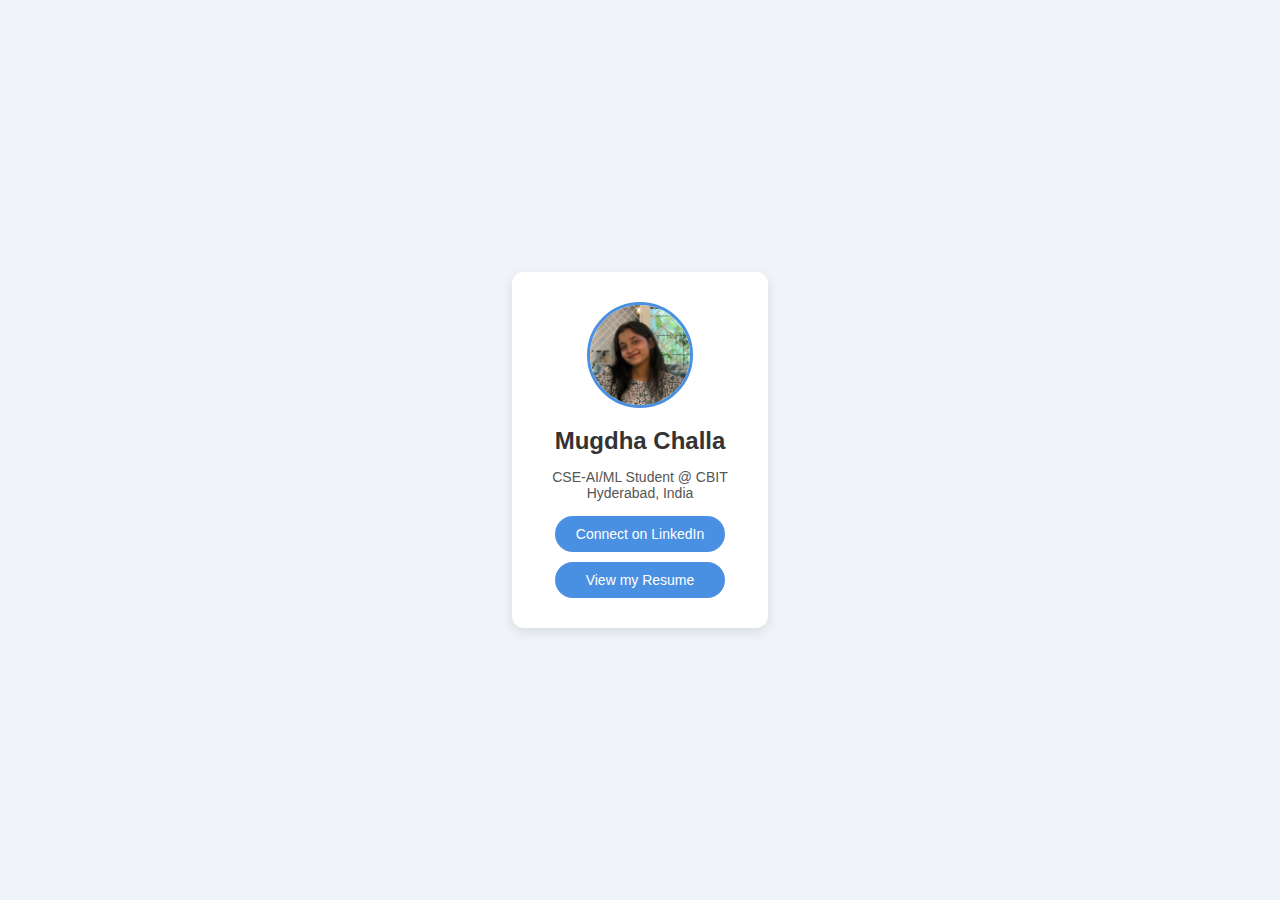
<file: index.html>
<!DOCTYPE html>
<html lang="en">
<head>
    <meta charset="UTF-8">
    <title>Profile Card</title>
    <link rel="stylesheet" href="style.css">
</head>
<body>
    <div class="profile-card">
        <img src="pfp.jpeg" alt="Profile Picture">
        <h2>Mugdha Challa</h2>
        <p>CSE-AI/ML Student @ CBIT<br>Hyderabad, India</p>

        <div class="button-group">
            <a href="https://www.linkedin.com/in/mugdhachalla" class="button" target="_blank">Connect on LinkedIn</a>
            <a href="https://mugdhachalla.github.io/" class="button" target="_blank">View my Resume</a>
        </div>
    </div>
</body>
</html>
</file>
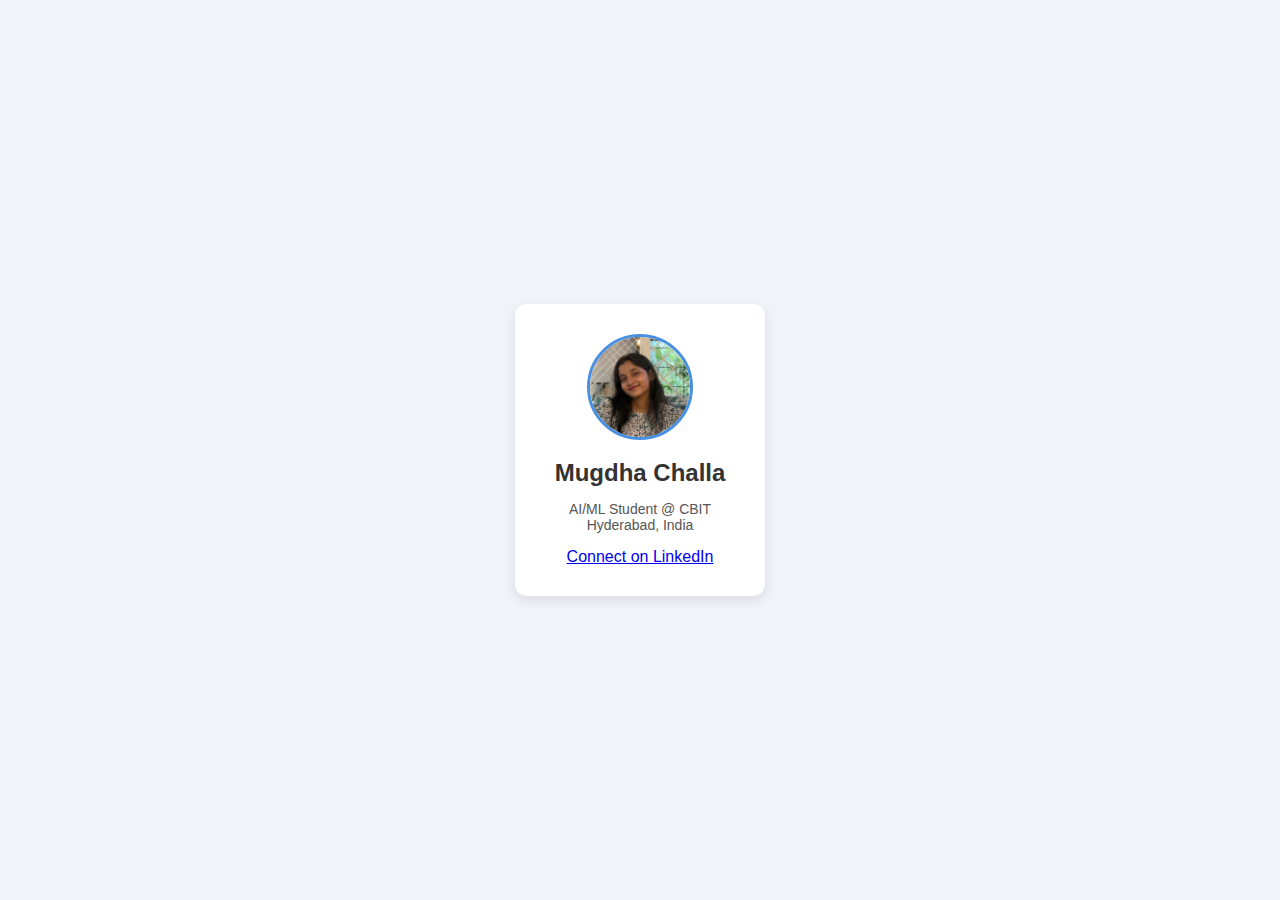
<file: profilecard.html>
<!DOCTYPE html>
<html lang="en">
<head>
    <meta charset="UTF-8">
    <title>Profile Card</title>
    <link rel="stylesheet" href="style.css">
</head>
<body>
    <div class="profile-card">
        <img src="pfp.jpeg" alt="Profile Picture">
        <h2>Mugdha Challa</h2>
        <p>AI/ML Student @ CBIT<br>Hyderabad, India</p>
        <a href="https://www.linkedin.com/in/mugdhachalla" target="_blank">Connect on LinkedIn</a>
    </div>
</body>
</html>
</file>
<file: style.css>
body {
    background-color: #f0f4f8;
    font-family: 'Segoe UI', Tahoma, Geneva, Verdana, sans-serif;
    display: flex;
    justify-content: center;
    align-items: center;
    height: 100vh;
    margin: 0;
}

.profile-card {
    background-color: #ffffff;
    border-radius: 12px;
    box-shadow: 0 4px 12px rgba(0, 0, 0, 0.1);
    padding: 30px 40px;
    text-align: center;
    max-width: 300px;
}

.profile-card img {
    width: 100px;
    height: 100px;
    border-radius: 50%;
    object-fit: cover;
    border: 3px solid #4a90e2;
}

.profile-card h2 {
    margin: 15px 0 5px;
    color: #333;
}

.profile-card p {
    color: #555;
    font-size: 14px;
    margin-bottom: 15px;
}

.button-group {
    margin-top: 15px;
    display: flex;
    flex-direction: column;
    gap: 10px; /* space between buttons */
    align-items: center;
}

.button-group a {
    text-decoration: none;
    background-color: #4a90e2;
    color: white;
    padding: 10px 20px;
    border-radius: 20px;
    font-size: 14px;
    width: 100%; /* full width inside card */
    max-width: 130px;
    transition: background-color 0.3s ease;
}

.button-group a:hover {
    background-color: #357ABD;
}
</file>
